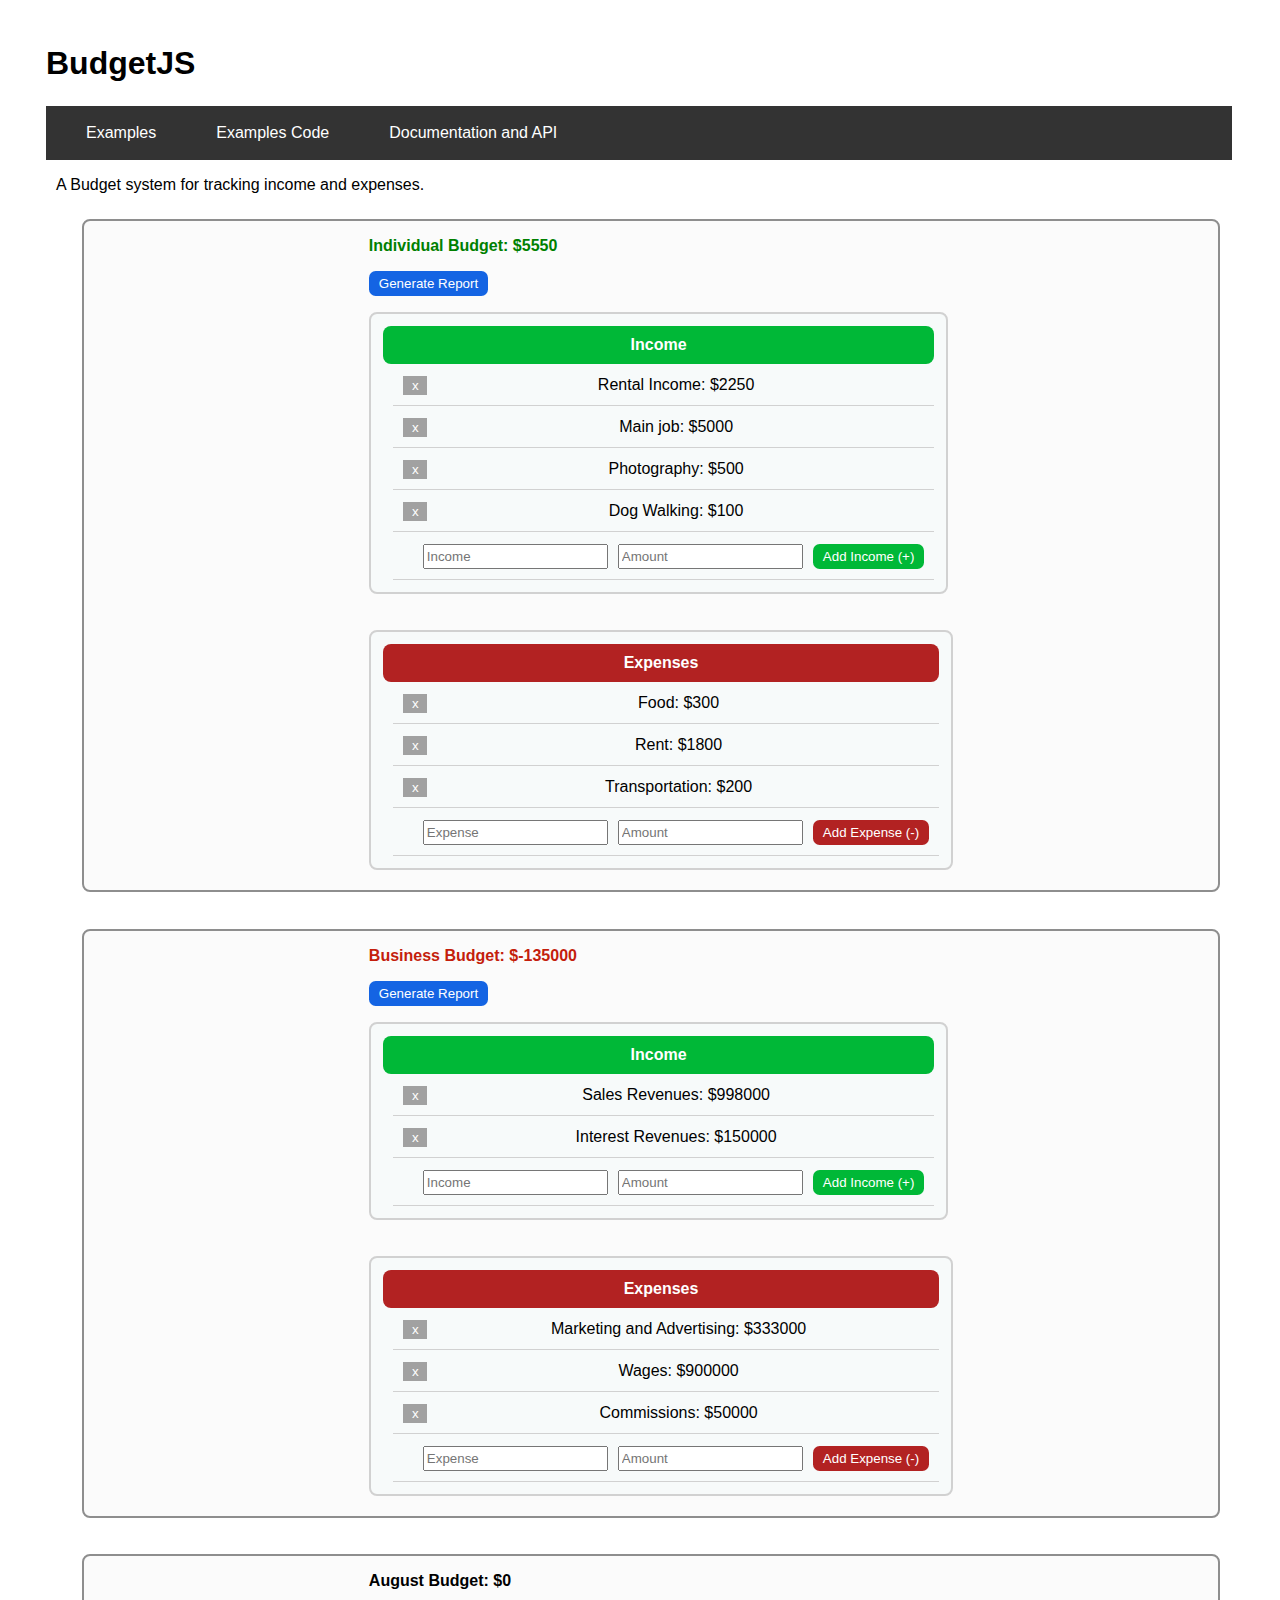
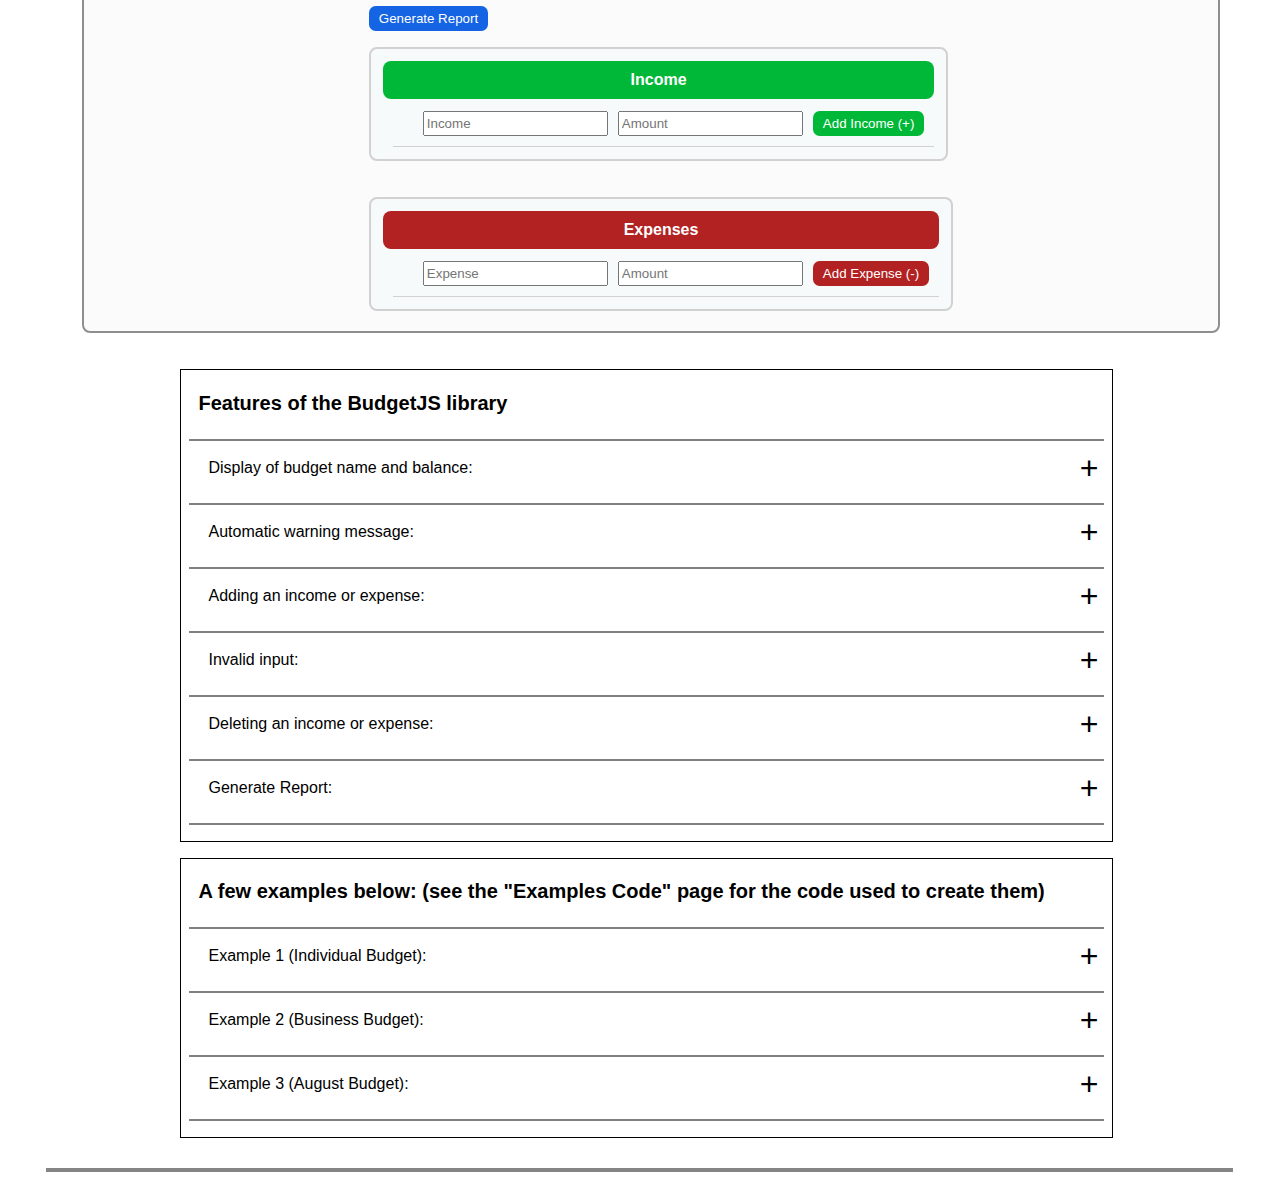
<file: index.html>
<!DOCTYPE html>
<html lang="en">
 <head>
 	<meta charset="utf-8">
    <title>Budget JS</title>
    <meta name="viewport" content="width=device-width, initial-scale=1">
    <link rel="stylesheet" type="text/css" href="css/budget.css">
    <link rel="stylesheet" type="text/css" href="css/examples.css">
    <script defer type="text/javascript" src='js/budget.js'></script>
    <script defer type="text/javascript" src='js/examples.js'></script>
	<script defer type="text/javascript" src="js/app.js"></script>
 </head>
 <body>
 	<div id="page">
	 	<h1 id='top'>BudgetJS</h1>
		<header>
			<ul>
				<li><a class="active" href="examples.html">Examples</a></li>
				<li><a href="examples_code.html">Examples Code</a></li>
				<li><a href="documentation.html">Documentation and API</a></li>
			</ul>
			<p id="info">A Budget system for tracking income and expenses.<br></p>
		</header>
		
		<div id="budgetExamples"></div>

		<div class="accordion">
			<h1>Features of the BudgetJS library</h1>
			<hr>
			<div class="container">
				<div class="label">Display of budget name and balance:</div>
				<div class="content">The text at the top (i.e. Individual Budget: $5550 for example 1) indicates 
					the name of the budget and its balance (income minus expenses). The text changes in real-time when an item is added and deleted. When expenses are greater than income, it will be highlighted red. When expenses are 50-99.99% of income, it will be highlighted yellow. When expenses are 0.01-50% of income, the text will be highlighed in green. The default threshold for yellow at 50% can easily be changed (refer to the documentation and API page).</div>
			</div>
			<hr>
			<div class="container">
				<div class="label">Automatic warning message: </div>
				<div class="content">A pop-up dialog will appear when the user enters an expense or removes an income causing the expense/income ratio to exceed the specified threshhold (50%) or when expenses exceeds income. The user may click the "Don't show again" button within the dialog to prevent further warning messages.</div>
			</div>
			<hr>
			<div class="container">
				<div class="label">Adding an income or expense: </div>
				<div class="content">Enter the name of the income or expense and enter an amount greater than 0. Click the "add" button. The new income/expense row will be added to the table.</div>
			</div>
			<hr>
			<div class="container">
				<div class="label">Invalid input: </div>
				<div class="content">A closeable pop-up dialog will appear on the top right if an invalid amount is entered. Try entering a string or a value below 0 instead for the amount to see this in action.</div>
			</div>
			<hr>
			<div class="container">
				<div class="label">Deleting an income or expense: </div>
				<div class="content">Click the delete (x) button to the left of the income or expense name of which you wish to delete. It will remove the income/expense row from the table.</div>
			</div>
			<hr>
			<div class="container">
				<div class="label">Generate Report: </div>
				<div class="content">Clicking the "Generate Report" button will make a popup overlay appear giving a report of the total income, total expenses, expense/income ratio and available budget.</div>
			</div>
			<hr>
		</div>
		<div class="accordion">
			<h1>A few examples below: (see the "Examples Code" page for the code used to create them)</h1>
			<hr>
			<div class="container">
				<div class="label">Example 1 (Individual Budget):</div>
				<div class="content">Represents the use case for an individual working person. Some mock was data added.</div>
			</div>
			<hr>
			<div class="container">
				<div class="label">Example 2 (Business Budget): </div>
				<div class="content">Represents the use case for a business. Some mock data was added.</div>
			</div>
			<hr>
			<div class="container">
				<div class="label">Example 3 (August Budget): </div>
				<div class="content">Empty budget with no mock data added.</div>
			</div>
			<hr>
		</div>

		<h3></h3>
		<hr id="border" />
	</div>
 </body>
</html>
</file>
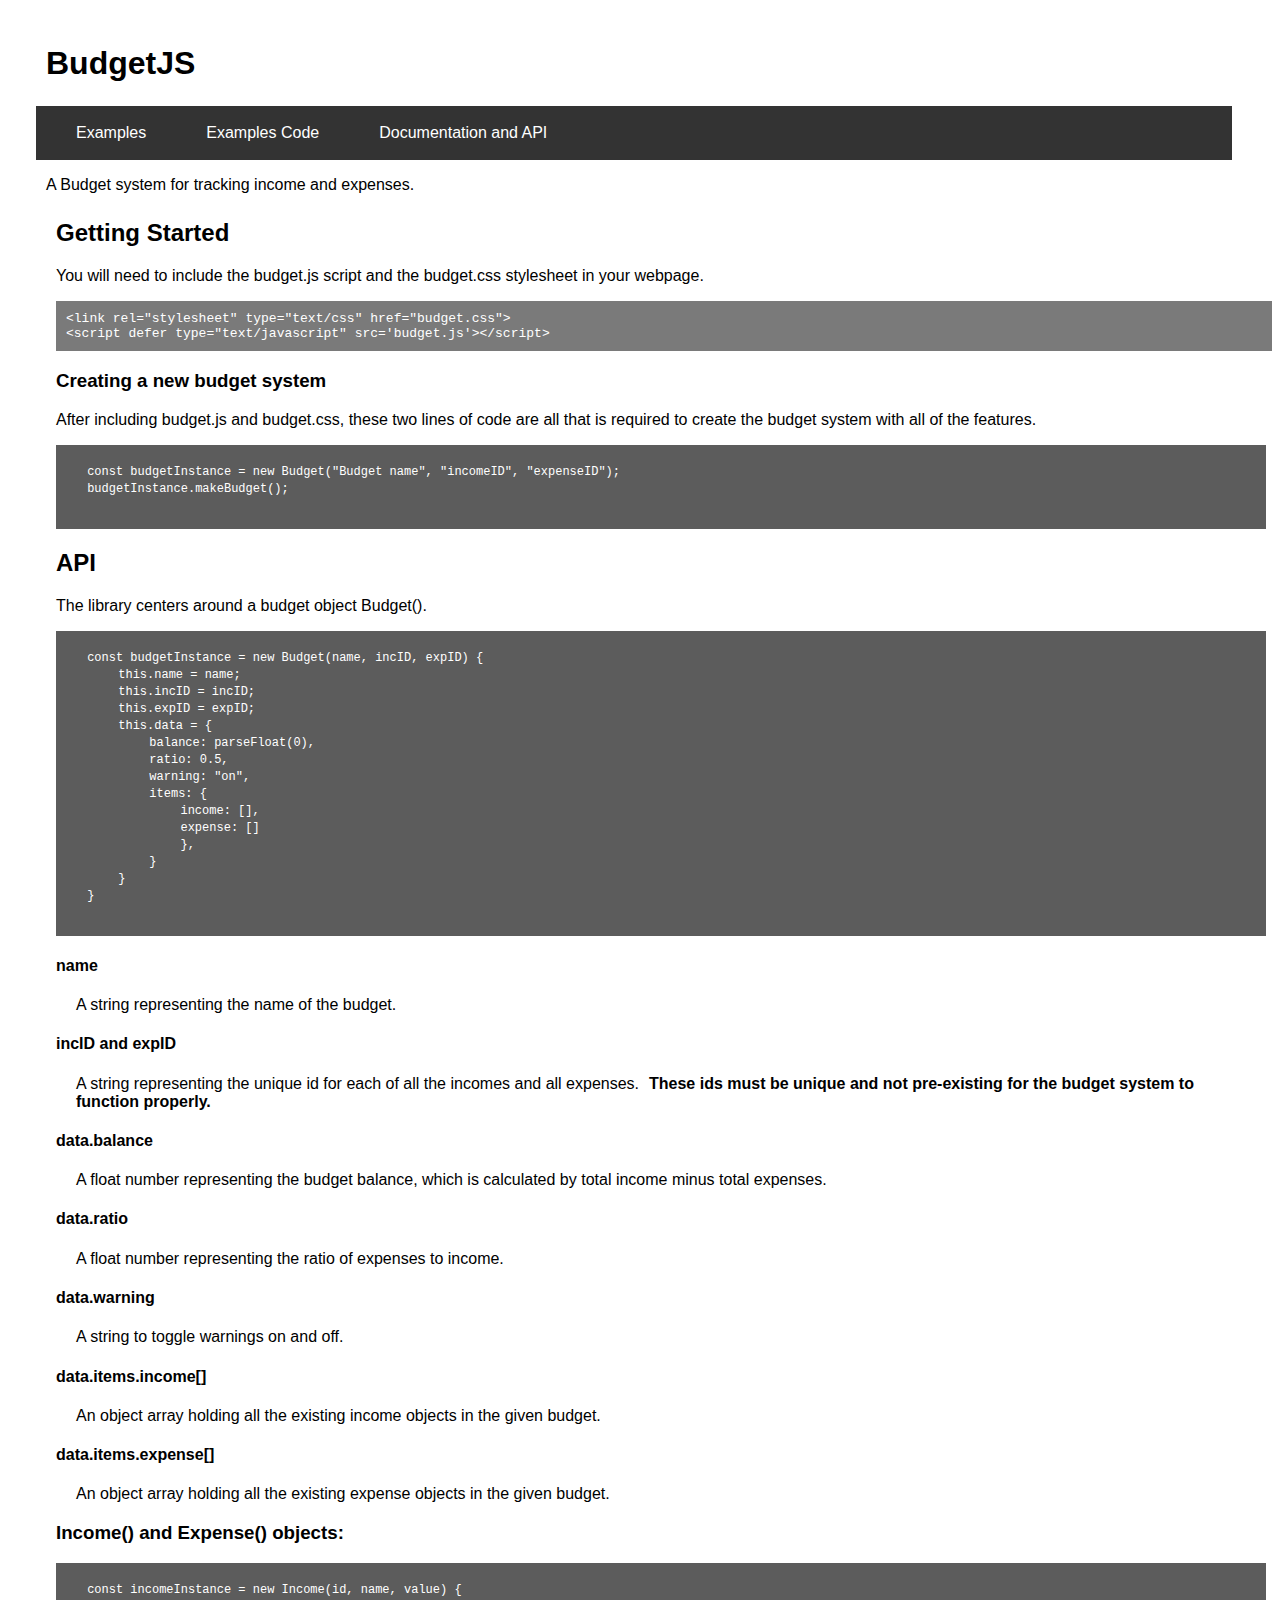
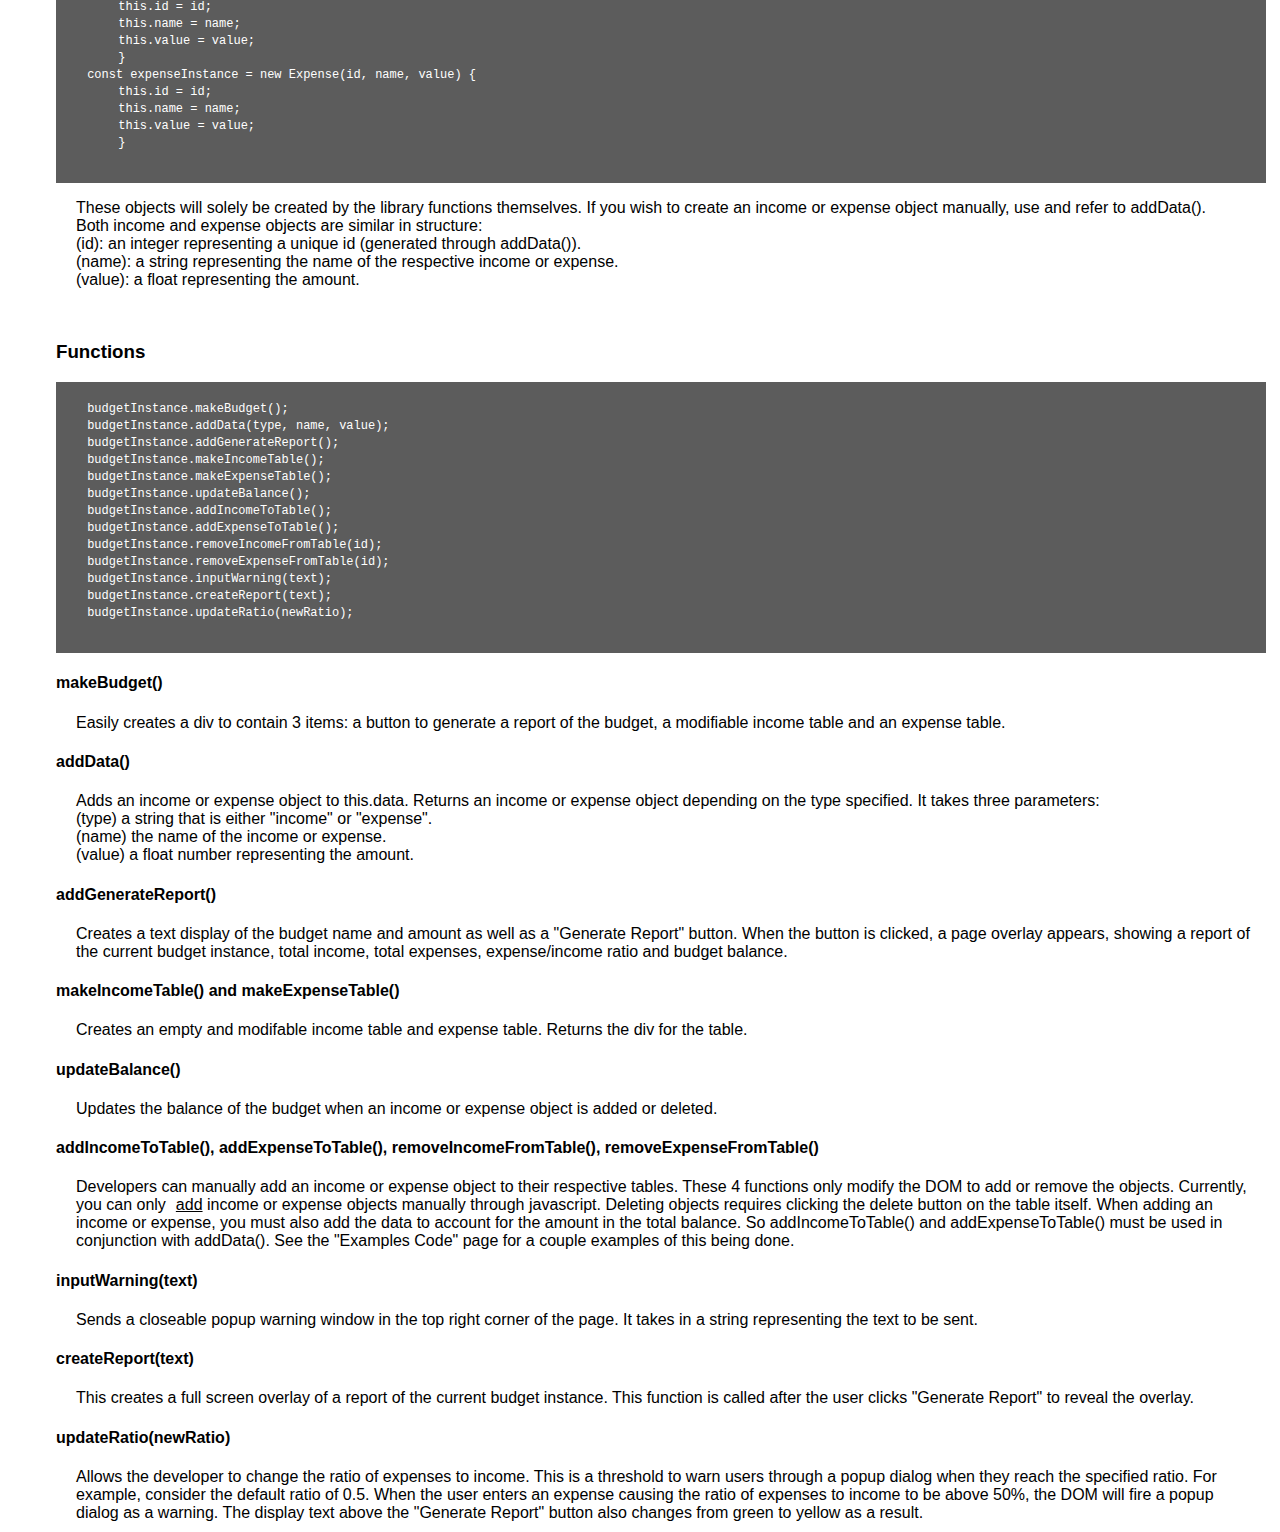
<file: documentation.html>
<!DOCTYPE html>
<html lang="en">
 <head>
 	<meta charset="utf-8">
    <title>Documentation</title>
    <meta name="viewport" content="width=device-width, initial-scale=1">
    <link rel="stylesheet" type="text/css" href="css/examples.css">
 </head>
 <body>
 	<div id="page">
	 	<h1 id='top'>BudgetJS</h1>
	 	<ul>
		  <li><a href="index.html">Examples</a></li>
		  <li><a href="examples_code.html">Examples Code</a></li>
		  <li><a class="active" href="documentation.html">Documentation and API</a></li>
		</ul>
		<p id="info">A Budget system for tracking income and expenses.</p>
	 	<div id="gettingStarted">
		 	<h2 id="explaination">Getting Started</h3>
		 	<p>You will need to include the budget.js script and the budget.css stylesheet
		 	in your webpage.</p>
		 	<p class="code">&ltlink rel="stylesheet" type="text/css" href="budget.css"&gt<br>&ltscript defer type="text/javascript" src='budget.js'&gt&lt/script&gt</p>
		 	<h3>Creating a new budget system</h3>
			<p>After including budget.js and budget.css, these two lines of code are all that is required to create the budget system with all of the features.</p>
			<pre class="line-numbers">
				<code class="language-javascript">
	const budgetInstance = new Budget("Budget name", "incomeID", "expenseID");
	budgetInstance.makeBudget();
				</code>
			</pre>
		 	<h2 id="explaination">API</h2>
		 </div>
		 <div id="API">
		 	<p>The library centers around a budget object Budget().</p>
		 	<pre class="line-numbers">
				<code class="language-javascript">
	const budgetInstance = new Budget(name, incID, expID) {
		this.name = name;
		this.incID = incID;
		this.expID = expID;
		this.data = {
			balance: parseFloat(0),
			ratio: 0.5,
			warning: "on",
			items: {
				income: [],
				expense: []
				},
			}
		}
	}
				</code>
			</pre>
			<h4>name</h4>
			<p class="APIelement">A string representing the name of the budget.</p>
			<h4>incID and expID</h4>
			<p class="APIelement">A string representing the unique id for each of all the incomes and all expenses.<b>These ids must be unique and not pre-existing for the budget system to function properly.</b></p>
			<h4>data.balance</h4>
			<p class="APIelement">A float number representing the budget balance, which is calculated by total income minus total expenses.</p>
			<h4>data.ratio</h4>
			<p class="APIelement">A float number representing the ratio of expenses to income.</p>
			<h4>data.warning</h4>
			<p class="APIelement">A string to toggle warnings on and off.</p>
			<h4>data.items.income[]</h4>
			<p class="APIelement">An object array holding all the existing income objects in the given budget.</p>
			<h4>data.items.expense[]</h4>
			<p class="APIelement">An object array holding all the existing expense objects in the given budget.</p>
			<h3>Income() and Expense() objects: </h4>
			<pre class="line-numbers">
				<code class="language-javascript">
	const incomeInstance = new Income(id, name, value) {
		this.id = id;
		this.name = name;
		this.value = value;
		}
	const expenseInstance = new Expense(id, name, value) {
		this.id = id;
		this.name = name;
		this.value = value;
		}
				</code>
			</pre>
			<p class="APIelement">These objects will solely be created by the library functions themselves. If you wish to create an income or expense object manually, use and refer to addData(). <br>Both income and expense objects are similar in structure: <br> (id): an integer representing a unique id (generated through addData()). <br> (name): a string representing the name of the respective income or expense. <br> (value): a float representing the amount.</p>
			<br>
			<h3>Functions</h3>
			<pre class="line-numbers">
				<code class="language-javascript">
	budgetInstance.makeBudget();
	budgetInstance.addData(type, name, value);
	budgetInstance.addGenerateReport();
	budgetInstance.makeIncomeTable();
	budgetInstance.makeExpenseTable();
	budgetInstance.updateBalance();
	budgetInstance.addIncomeToTable();
	budgetInstance.addExpenseToTable();
	budgetInstance.removeIncomeFromTable(id);
	budgetInstance.removeExpenseFromTable(id);
	budgetInstance.inputWarning(text);
	budgetInstance.createReport(text);
	budgetInstance.updateRatio(newRatio);
				</code>
			</pre>
			<h4>makeBudget()</h4>
			<p class="APIelement">Easily creates a div to contain 3 items: a button to generate a report of the budget, a modifiable income table and an expense table.</p>
			<h4>addData()</h4>
			<p class="APIelement">Adds an income or expense object to this.data. Returns an income or expense object depending on the type specified. It takes three parameters: <br>
			(type) a string that is either "income" or "expense".<br>
			(name) the name of the income or expense. <br>
			(value) a float number representing the amount.</p>
			<h4>addGenerateReport()</h4>
			<p class="APIelement">Creates a text display of the budget name and amount as well as a "Generate Report" button. When the button is clicked, a page overlay appears, showing a report of the current budget instance, total income, total expenses, expense/income ratio and budget balance.</p>
			<h4>makeIncomeTable() and makeExpenseTable()</h4>
			<p class="APIelement">Creates an empty and modifable income table and expense table. Returns the div for the table.</p>
			<h4>updateBalance()</h4>
			<p class="APIelement">Updates the balance of the budget when an income or expense object is added or deleted.</p>
			<h4>addIncomeToTable(), addExpenseToTable(), removeIncomeFromTable(), removeExpenseFromTable()</h4>
			<p class="APIelement">Developers can manually add an income or expense object to their respective tables. These 4 functions only modify the DOM to add or remove the objects. Currently, you can only<u>add</u> income or expense objects manually through javascript. Deleting objects requires clicking the delete button on the table itself. When adding an income or expense, you must also add the data to account for the amount in the total balance. So addIncomeToTable() and addExpenseToTable() must be used in conjunction with addData(). See the "Examples Code" page for a couple examples of this being done.</p>
			<h4>inputWarning(text)</h4>
			<p class="APIelement">Sends a closeable popup warning window in the top right corner of the page. It takes in a string representing the text to be sent.</p>
			<h4>createReport(text)</h4>
			<p class="APIelement">This creates a full screen overlay of a report of the current budget instance. This function is called after the user clicks "Generate Report" to reveal the overlay.</p>
			<h4>updateRatio(newRatio)</h4>
			<p class="APIelement">Allows the developer to change the ratio of expenses to income. This is a threshold to warn users through a popup dialog when they reach the specified ratio. For example, consider the default ratio of 0.5. When the user enters an expense causing the ratio of expenses to income to be above 50%, the DOM will fire a popup dialog as a warning. The display text above the "Generate Report" button also changes from green to yellow as a result.</p>
			<br>
		</div>
	</div>
 </body>

</html>
</file>
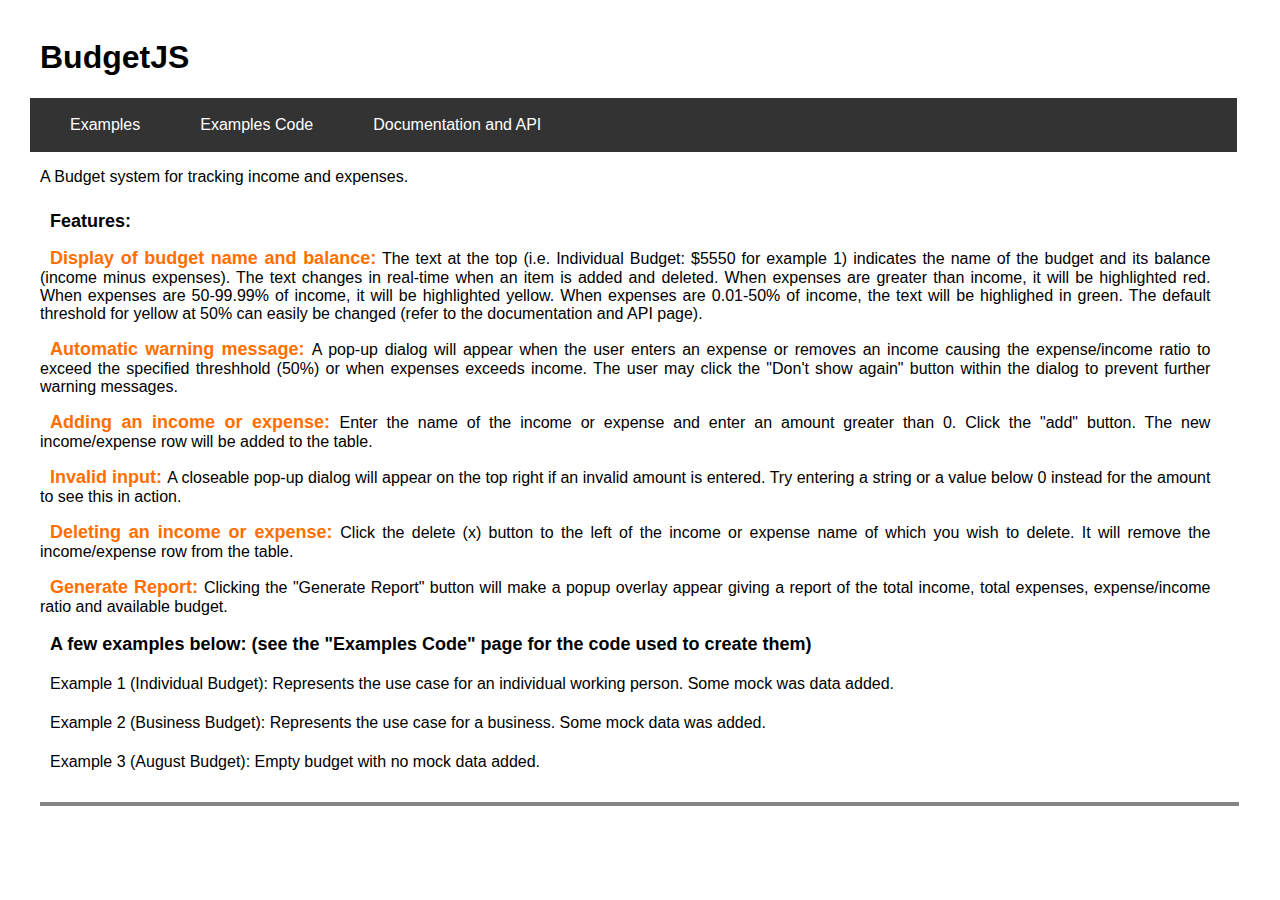
<file: examples.html>
<!DOCTYPE html>
<html lang="en">
 <head>
 	<meta charset="utf-8">
    <title>Budget JS</title>
    <meta name="viewport" content="width=device-width, initial-scale=1">
    <link rel="stylesheet" type="text/css" href="budget.css">
    <link rel="stylesheet" type="text/css" href="examples.css">
    <script defer type="text/javascript" src='js/budget.js'></script>
    <script defer type="text/javascript" src='js/examples.js'></script>
 </head>
 <body>
 	<div id="page">
	 	<h1 id='top'>BudgetJS</h1>
	 	<ul>
		  <li><a class="active" href="examples.html">Examples</a></li>
		  <li><a href="examples_code.html">Examples Code</a></li>
		  <li><a href="documentation.html">Documentation and API</a></li>
		</ul>
		<p id="info">A Budget system for tracking income and expenses.<br></p>
		<p id="info2"><span id="example">Features:</span></p>
		<p class="info3"><span class="function">
			Display of budget name and balance:</span> The text at the top (i.e. Individual Budget: $5550 for example 1) indicates 
			the name of the budget and its balance (income minus expenses). The text changes in real-time when an item is added and deleted. When expenses are greater than income, it will be highlighted red. When expenses are 50-99.99% of income, it will be highlighted yellow. When expenses are 0.01-50% of income, the text will be highlighed in green. The default threshold for yellow at 50% can easily be changed (refer to the documentation and API page). <br></p>
		<p class="info3"><span class="function">Automatic warning message: </span>A pop-up dialog will appear when the user enters an expense or removes an income causing the expense/income ratio to exceed the specified threshhold (50%) or when expenses exceeds income. The user may click the "Don't show again" button within the dialog to prevent further warning messages.<br></p>
		<p class="info3"><span class="function">Adding an income or expense: </span>Enter the name of the income or expense and enter an amount greater than 0. Click the "add" button. The new income/expense row will be added to the table.<br></p>
		<p class="info3"><span class="function">Invalid input: </span>A closeable pop-up dialog will appear on the top right if an invalid amount is entered. Try entering a string or a value below 0 instead for the amount to see this in action.<br></p>
		<p class="info3"><span class="function">Deleting an income or expense: </span>Click the delete (x) button to the left of the income or expense name of which you wish to delete. It will remove the income/expense row from the table.<br></p>
		<p class="info3"><span class="function">Generate Report: </span>Clicking the "Generate Report" button will make a popup overlay appear giving a report of the total income, total expenses, expense/income ratio and available budget.</p>
		<p id="info2"><span id="example">A few examples below: (see the "Examples Code" page for the code used to create them)</span></p>
		<p id="info2"><span id="descExample">Example 1 (Individual Budget): Represents the use case for an individual working person. Some mock was data added.</span></p> 
		<p id="info2"><span id="descExample">Example 2 (Business Budget): Represents the use case for a business. Some mock data was added.</span></p>
		<p id="info2"><span id="descExample">Example 3 (August Budget): Empty budget with no mock data added.
		</span></p>
		<hr id="border" />
	</div>
 </body>

</html>
</file>
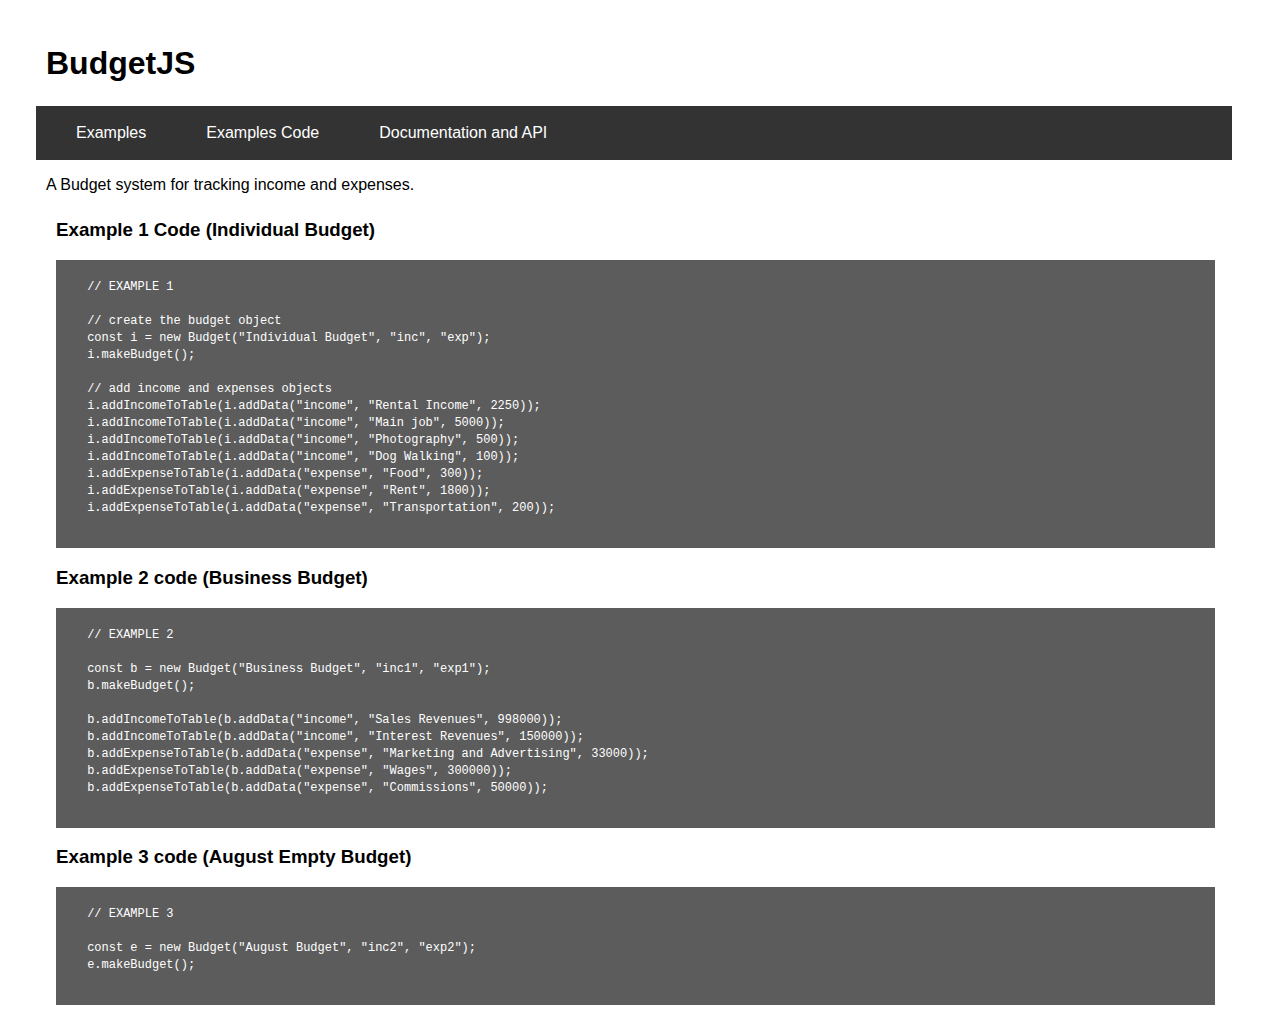
<file: examples_code.html>
<!DOCTYPE html>
<html lang="en">
 <head>
 	<meta charset="utf-8">
    <title>Examples Code</title>
    <meta name="viewport" content="width=device-width, initial-scale=1">
    <link rel="stylesheet" type="text/css" href="css/examples.css">
 </head>
 <body>
 	<div id="page">
	 	<h1 id='top'>BudgetJS</h1>
	 	<ul>
		  <li><a href="index.html">Examples</a></li>
		  <li><a class="active" href="examples_code.html">Examples Code</a></li>
		  <li><a href="documentation.html">Documentation and API</a></li>
		</ul>
		<p id="info">A Budget system for tracking income and expenses.</p>
		<div class="example-div" id="example1code">
			<h3>Example 1 Code (Individual Budget)</h3>
			<pre class="line-numbers">
				<code class="language-javascript">
	// EXAMPLE 1

	// create the budget object
	const i = new Budget("Individual Budget", "inc", "exp");
	i.makeBudget();

	// add income and expenses objects
	i.addIncomeToTable(i.addData("income", "Rental Income", 2250));
	i.addIncomeToTable(i.addData("income", "Main job", 5000));
	i.addIncomeToTable(i.addData("income", "Photography", 500));
	i.addIncomeToTable(i.addData("income", "Dog Walking", 100));
	i.addExpenseToTable(i.addData("expense", "Food", 300));
	i.addExpenseToTable(i.addData("expense", "Rent", 1800));
	i.addExpenseToTable(i.addData("expense", "Transportation", 200));
			  	</code>
			</pre>
		</div>
		<div class="example-div" id="example2code">
			<h3>Example 2 code (Business Budget)</h3>
			<pre class="line-numbers">
				<code class="language-javascript">
	// EXAMPLE 2

	const b = new Budget("Business Budget", "inc1", "exp1");
	b.makeBudget();

	b.addIncomeToTable(b.addData("income", "Sales Revenues", 998000));
	b.addIncomeToTable(b.addData("income", "Interest Revenues", 150000));
	b.addExpenseToTable(b.addData("expense", "Marketing and Advertising", 33000));
	b.addExpenseToTable(b.addData("expense", "Wages", 300000));
	b.addExpenseToTable(b.addData("expense", "Commissions", 50000));
				</code>
			</pre>
		</div>
		<div class="example-div" id="example3code">
			<h3>Example 3 code (August Empty Budget)</h3>
			<pre class="line-numbers">
				<code class="language-javascript">
	// EXAMPLE 3

	const e = new Budget("August Budget", "inc2", "exp2");
	e.makeBudget();
				</code>
			</pre>
		</div>
	</div>
 </body>

</html>
</file>
<file: css/budget.css>
body {
  font-family: "Lucida Console", "Courier New", monospace;
}

.budgetDiv {
  display: flex;
  flex-direction: row;
  justify-content: center;
  flex-wrap: wrap;
  align-content: center;
  margin: 1% 3% 3% 3%;
  border: 2px solid #8e8e8e;
  border-radius: 0.5em;
  background-color: #fbfbfb;
}

td {
  display: flex;
  flex-direction: row;
  justify-content: space-between;
  border-bottom: 1px solid #d1d1d1;
}

th {
  border-radius: 0.5em;
}

table {
  margin-top: 1rem;;
  padding: 10px;
  border: 2px solid #d1d1d1;
  border-radius: 0.5em;
}

tr:hover {
  background-color: #f5f5f5;
}

th, td {
  padding: 10px;
  text-align: center;
}

.addForm {
  display: flex;
  flex-direction: row;
  flex-wrap: wrap;
  justify-content: center;
}

.alert {
  right: 0; 
  top: 20;
  position: fixed;
  padding: 20px;
  width: auto;
  background-color: #e04f00; /* #ffaa2b */
  color: white;
  animation: cssAnimation 0s 3.5s forwards;
  visibility: visible;
  border: none;
}

@keyframes cssAnimation {
  to {
    visibility: hidden; 
  }
}

.closebtn {
  margin-left: 15px;
  color: white;
  font-weight: bold;
  float: right;
  font-size: 40px;
  line-height: 20px;
  cursor: pointer;
  transition: 0.3s;
}

.closebtn:hover {
  color: black;
}

.del {
  width: 1.5rem;
  padding: 2px;
  cursor: pointer;
  border: none;
  color: white;
  background-color: #a1a1a1;
}

.del:hover {
  background-color: #303030;
}

.item {
  width: 95%;
}

.del, .item {
  float: left;
  margin: 0 auto;
}

.genReport {
  float: left;
}

.incHeader {
  background-color: #00b837;
  color: white;
}

.expHeader {
  background-color: #B22222;
  color: white;
}

.incButton {
  background-color: #00b837;
  border: none;
  border-radius: 0.5em;
  color: white;
  padding: 5px 10px;
  text-align: center;
  text-decoration: none;
  display: inline-block;
  transition-duration: 0.4s;
}

.expButton {
  background-color: #B22222;
  border: none;
  border-radius: 0.5em;
  color: white;
  padding: 5px 10px;
  text-align: center;
  text-decoration: none;
  display: inline-block;
  transition-duration: 0.4s;
}

.grButton {
  background-color: #1464e3;
  border: none;
  border-radius: 0.5em;
  color: white;
  padding: 5px 10px;
  text-align: center;
  text-decoration: none;
  display: inline-block;
  transition-duration: 0.4s;
}

.incButton:hover {
  background-color: #6dff6b;
  color: black;
  cursor: pointer;
}

.expButton:hover {
  background-color: #ffa1a1;
  color: black;
  cursor: pointer;
}

.grButton:hover {
  background-color: #59bbf0;
  color: black;
  cursor: pointer;
}

.report {
  position: fixed;
  background-color: rgba(0,0,0,0.75);
  z-index: 2;
  display: block;
  margin-left: 0;
  width: 100%;
  height: 100%;
  top: 0;
  left: 0;
  right: 0;
  bottom: 0;
}

.reportText {
  color: white;
  font-size: 25px;
  text-align: center;
  top: 20%;
  width: 100%;
  left: 0;
  line-height: 30px;
  margin-top: 125px;
  position: absolute;
}

.closeReport {
  margin-top: 80px;
  margin-right: 50px;
  color: white;
  font-weight: bold;
  float: right;
  font-size: 100px;
  line-height: 20px;
  cursor: pointer;
  transition: 0.3s;
}

.closeReport:hover {
  color: black;
}

.balance {
  font-weight: bold;
}

.hideWarning {
  border-radius: 0.5em;
  border: solid 2px rgb(82, 82, 82);
  background-color: rgb(82, 82, 82);
  color: white;
  padding: 3px 6px;
  text-align: center;
  cursor: pointer;
  text-decoration: none;
  /* display: inline-block; */
  display: none;
}

.hideWarning:hover {
  color: black;
}

@media only screen and (max-width: 1600px) {
  .budgetDiv {
    flex-direction: column;
    flex-flow: column wrap;
    justify-content: space-evenly;
  }
}


@media only screen and (max-width: 700px) {
  * {
    font-size: 1rem;
  }

  .addForm {
    flex-direction: column;
  }

  .addForm > input {
    margin-top: 0.5em;
  }

  .del {
    padding: 0.1em 0.1em;
  }

  table {
    max-width: 75%;
  }

  .budgetDiv {
    align-items: center;
  }
}

@media only screen and (max-width: 450px) {
  * {
    font-size: 0.9rem;
  }

  .addForm > input {
    margin-top: .5rem 0;
    padding: 0.25em;
    max-width: 90%;
    max-height: 90%;
  }

  .del {
    padding: 0.25em 0.30em;
  }
}
</file>
<file: css/examples.css>
* {
    font-family: Arial;
    margin-left: 10px;
    
}

html, body {
    overflow-x: hidden;
    z-index: -1;
}

.code {
    font-family:  monospace;
    padding: 10px;
    width: 100%;
    background-color: #7a7a7a;
    color: white;
}

ul {
    margin-left: 0px;
    width: 98%;
    list-style-type: none;
    margin: 0;
    padding: 0;
    overflow: hidden;
    background-color: #333;
}

li {
    float: left;
}

li a {
    display: block;
    color: white;
    text-align: center;
    padding: 18px 20px;
    text-decoration: none;
}

li a:hover {
    background-color: #111;
}

.info3 {
    font-size: 1rem;
    width: 100%;
    text-align: justify;
}

.function, .function-acc {
    color: #535353;
    font-weight: bold;
    font-size: 18px;
}

.line-numbers {
    font-size: 14px;
    background-color: #5c5c5c;
    width: 100%;
}

.language-javascript {
    color: white;
    font-family: monospace;
    font-size: 12px;
}

.APIelement {
    margin-left: 30px;
}

.example-div {
    width: 95%;
}

h1 {
    text-align: left;
    font-size: 1.25rem;
    margin-bottom: 1.5rem;
}
  
.accordion {
    width: 75%;
    margin: 1rem auto;
    color: black;
    background-color: white;
    border: solid 1px black;
    padding: .5rem .5rem;
}

.accordion .container {
    position: relative;
    margin: 10px 10px;
}
  
.accordion .label {
    position: relative;
    padding: .5rem 0;
    margin-bottom: .5rem;
    font-size: 1rem;
    color: black;
    cursor: pointer;
}

.accordion .label::before {
    content: '+';
    color: black;
    position: absolute;
    top: 50%;
    right: -5px;
    font-size: 2rem;
    transform: translateY(-50%);
}

.accordion .content {
    position: relative;
    background: white;
    height: 0;
    font-size: 1rem;
    text-align: justify;
    max-width: 95%;
    overflow: hidden;
    transition: 0.5s;
}

.accordion hr {
    width: 100;
    margin-left: 0;
    border: 1px solid grey;
}

.accordion .container.active .content {
    height: auto;
}
  
.accordion .container.active .label::before {
    content: '-';
    font-size: 2rem;
}

#top {
    font-size: 2rem;
}
   
#incomeDiv {
    margin-bottom: 20px;
}

#incomeDiv table, #expenseDiv table {
    background-color: rgb(247, 250, 250);
}

#expenseDiv {
    margin-bottom: 20px;
}

#page {
    margin-left: 0px;
    padding: 1rem;
}

#example {
    font-weight: bold;
    font-size: 1rem;
}

#info {
    margin-bottom: 25px;
}

#info2 {
    font-size: 18px;
    margin-bottom: 0;
}

#descExample {
    font-size: 16px;
}

#border {
    margin-top: 30px;
    border: 2px solid #858585;
    width: 97%;
}

@media (max-width: 700px) {
    * {
        font-size: rem;
        margin-left: .10rem;
    }

    #example, #info2, .info3, .function, .line-numbers, #descExample {
        font-size: .80rem;
    }
    ul {
        display: flex;
        flex-direction: column;
        justify-content: center;
    }

    .language-javascript {
        font-size: 2vw;
        overflow-x: hidden;
    }
}
</file>
<file: budget.css>
.budgetDiv {
  float: left;
  margin-left: 15%;
  margin-right: 15%; 
  border-bottom: 1px solid #d1d1d1;
  border-top: 1px solid #d1d1d1;
  border-left: 1px solid #d1d1d1;
  border-right: 1px solid #d1d1d1;
}

table, th, td {
  border-bottom: 1px solid #d1d1d1;
}

table {
  border-left: 1px solid #d1d1d1;
  border-right: 1px solid #d1d1d1;
  margin-top: 20px;
  border-collapse: collapse;
  padding: 10px;
}

tr:hover {
  background-color: #f5f5f5;
}

th, td {
  padding: 10px;
  text-align: center;
}

.addForm{
  border: 1px solid #dbdbdb;
}

.alert {
  right: 0; 
  top: 20;
  position: fixed;
  padding: 20px;
  width: auto;
  background-color: #e04f00; /* #ffaa2b */
  color: white;
  animation: cssAnimation 0s 3.5s forwards;
  visibility: visible;
  border: none;
}

@keyframes cssAnimation {
  to {
    visibility: hidden; 
  }
}

.closebtn {
  margin-left: 15px;
  color: white;
  font-weight: bold;
  float: right;
  font-size: 40px;
  line-height: 20px;
  cursor: pointer;
  transition: 0.3s;
}

.closebtn:hover {
  color: black;
}

.del {
  width: 5%;
  padding: 2px;
  cursor: pointer;
  border: none;
  color: white;
  background-color: #a1a1a1;
}

.del:hover {
  background-color: #303030;
}

.item {
  width: 95%;
}

.del, .item {
  float: left;
  margin: 0 auto;
}

.genReport {
  float: left;
}

#incomeDiv {
  width: 525px;
  float: left;  
}

#expenseDiv {
  width: 525px;
  float: left;
}

.incHeader {
  background-color: #00b837;
  color: white;
}

.expHeader {
  background-color: #B22222;
  color: white;
}

.incButton {
  background-color: #00b837;
  border: none;
  color: white;
  padding: 5px 10px;
  text-align: center;
  text-decoration: none;
  display: inline-block;
  transition-duration: 0.4s;
}

.expButton {
  background-color: #B22222;
  border: none;
  color: white;
  padding: 5px 10px;
  text-align: center;
  text-decoration: none;
  display: inline-block;
  transition-duration: 0.4s;
}

.grButton {
  background-color: #1464e3;
  border: none;
  color: white;
  padding: 5px 10px;
  text-align: center;
  text-decoration: none;
  display: inline-block;
  transition-duration: 0.4s;
}

.incButton:hover {
  background-color: #6dff6b;
  color: black;
  cursor: pointer;
}

.expButton:hover {
  background-color: #ffa1a1;
  color: black;
  cursor: pointer;
}

.grButton:hover {
  background-color: #59bbf0;
  color: black;
  cursor: pointer;
}

.report {
  position: fixed;
  background-color: rgba(0,0,0,0.75);
  z-index: 2;
  display: block;
  margin-left: 0;
  width: 100%;
  height: 100%;
  top: 0;
  left: 0;
  right: 0;
  bottom: 0;
}

.reportText {
  color: white;
  font-size: 25px;
  text-align: center;
  top: 20%;
  width: 100%;
  left: 0;
  line-height: 30px;
  margin-top: 125px;
  position: absolute;
}

.closeReport {
  margin-top: 80px;
  margin-right: 50px;
  color: white;
  font-weight: bold;
  float: right;
  font-size: 100px;
  line-height: 20px;
  cursor: pointer;
  transition: 0.3s;
}

.closeReport:hover {
  color: black;
}

.balance {
  font-weight: bold;
}

.hideWarning {
  background-color: white;
  border: none;
  color: gray;
  padding: 3px 6px;
  text-align: center;
  cursor: pointer;
  text-decoration: none;
  display: inline-block;
}

.hideWarning:hover {
  color: black;
}
</file>
<file: examples.css>
* {
    font-family:  Arial;
    margin-left: 10px;
   }
   
   #incomeDiv {
     margin-bottom: 20px;
   }
   
   #page {
       margin-left: 0px;
       padding: 10px;
   }
   
   .code {
       font-family:  monospace;
       padding: 10px;
       width: 38%;
       background-color: #7a7a7a;
       color: white;
   }
   
   ul {
       margin-left: 0px;
       width: 98%;
       list-style-type: none;
       margin: 0;
       padding: 0;
       overflow: hidden;
       background-color: #333;
   }
   
   li {
       float: left;
   }
   
   li a {
       display: block;
       color: white;
       text-align: center;
       padding: 18px 20px;
       text-decoration: none;
   }
   
   li a:hover {
       background-color: #111;
   }
   
   #example {
       font-weight: bold;
       font-size: 18px;
   }
   
   #info {
       margin-bottom: 25px;
   }
   
   #info2 {
       font-size: 18px;
       margin-bottom: 0;
   }
   
   .info3 {
       font-size: 16px;
       width: 95%;
       text-align: justify;
   }
   
   .function {
       color: #ff6f00;
       font-weight: bold;
       font-size: 18px;
   }
   
   .line-numbers {
       font-size: 14px;
       background-color: #5c5c5c;
       width: 60%;
   }
   
   .language-javascript {
       color: white;
       font-family: monospace;
   }
   
   #descExample {
       font-size: 16px;
   }
   
   #border {
       margin-top: 30px;
       border: 2px solid #858585;
       width: 97%;
   }
   
   .APIelement {
       margin-left: 30px;
   }
</file>
